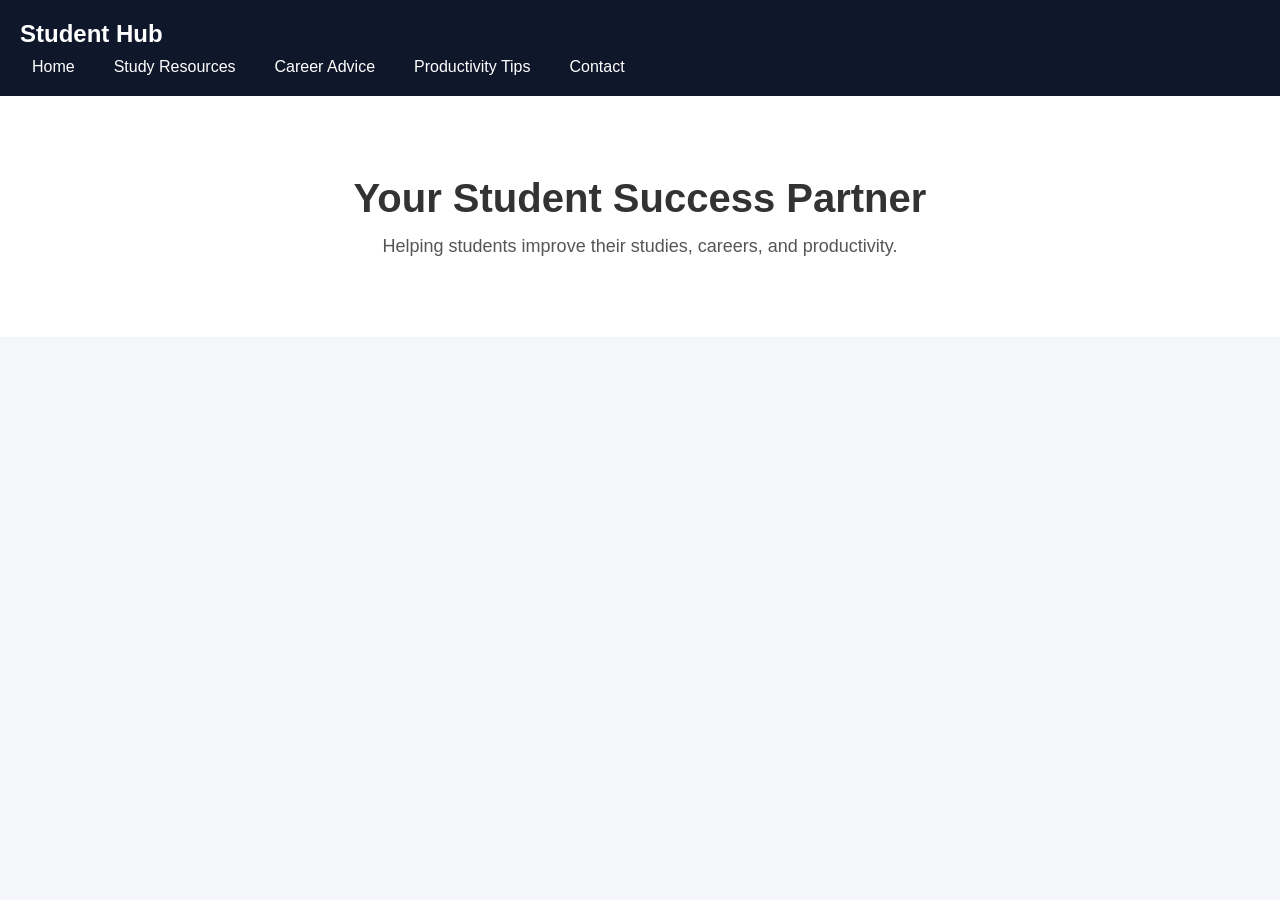
<file: index.html>
<!DOCTYPE html>
<html lang="en">
<head>
    <meta charset="UTF-8">
    <meta name="viewport" content="width=device-width, initial-scale=1.0">
    <title>Student Hub</title>

    <!-- THIS LINE IS CRITICAL -->
    <link rel="stylesheet" href="style.css">
</head>

<body>

<nav>
    <h1>Student Hub</h1>

    <ul>
        <li><a href="index.html">Home</a></li>
        <li><a href="resources.html">Study Resources</a></li>
        <li><a href="career.html">Career Advice</a></li>
        <li><a href="productivity.html">Productivity Tips</a></li>
        <li><a href="contact.html">Contact</a></li>
    </ul>
</nav>

<header class="hero">
    <h2>Your Student Success Partner</h2>
    <p>
        Helping students improve their studies,
        careers, and productivity.
    </p>
</header>

</body>
</html>
</file>
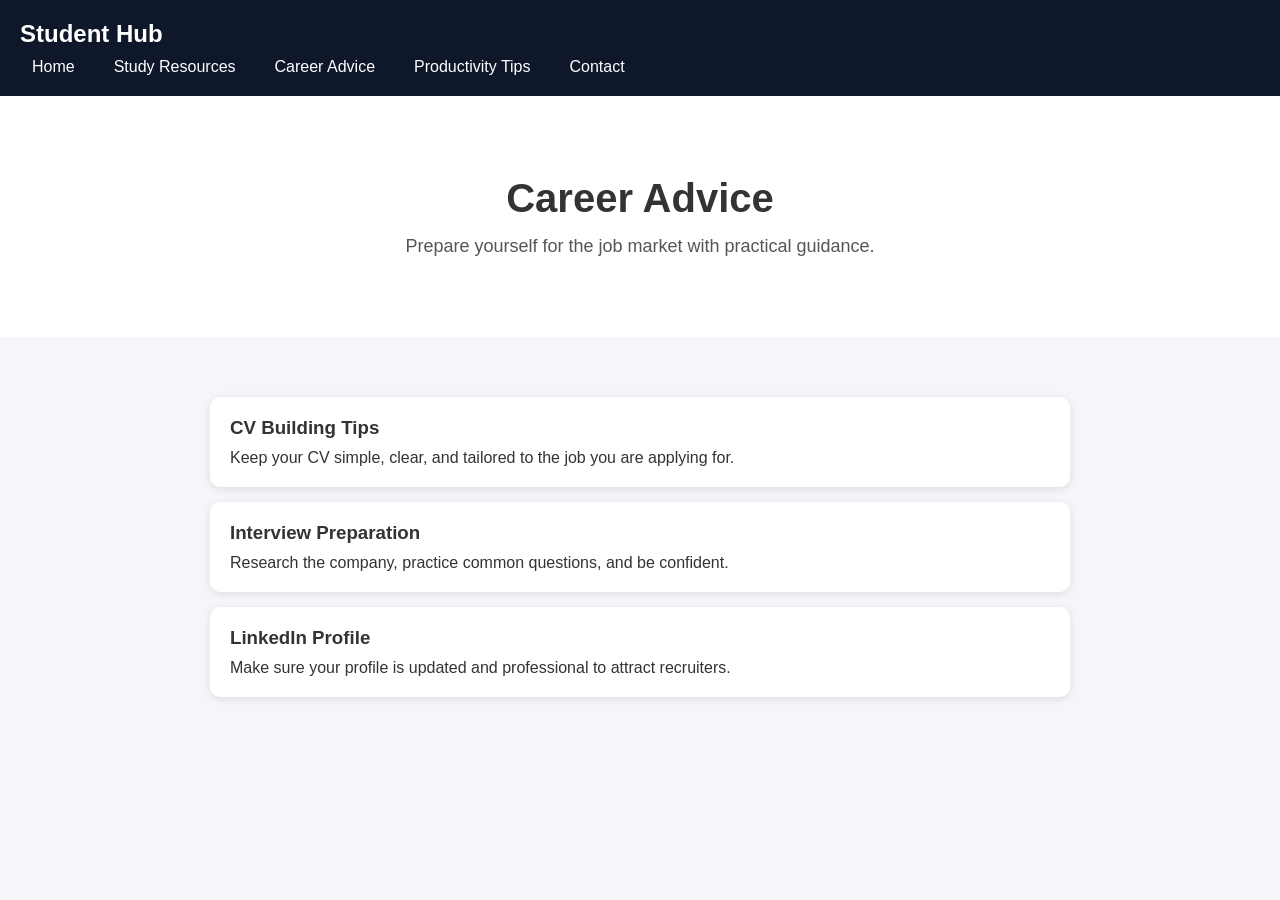
<file: career.html>
<!DOCTYPE html>
<html lang="en">
<head>
    <meta charset="UTF-8">
    <meta name="viewport" content="width=device-width, initial-scale=1.0">
    <title>Career Advice | Student Hub</title>
    <link rel="stylesheet" href="style.css">
</head>

<body>

<nav>
    <h1>Student Hub</h1>

    <ul>
        <li><a href="index.html">Home</a></li>
        <li><a href="resources.html">Study Resources</a></li>
        <li><a href="career.html">Career Advice</a></li>
        <li><a href="productivity.html">Productivity Tips</a></li>
        <li><a href="contact.html">Contact</a></li>
    </ul>
</nav>

<header class="hero">
    <h2>Career Advice</h2>
    <p>Prepare yourself for the job market with practical guidance.</p>
</header>

<section class="content">

    <div class="card">
        <h3>CV Building Tips</h3>
        <p>Keep your CV simple, clear, and tailored to the job you are applying for.</p>
    </div>

    <div class="card">
        <h3>Interview Preparation</h3>
        <p>Research the company, practice common questions, and be confident.</p>
    </div>

    <div class="card">
        <h3>LinkedIn Profile</h3>
        <p>Make sure your profile is updated and professional to attract recruiters.</p>
    </div>

</section>

</body>
</html>
</file>
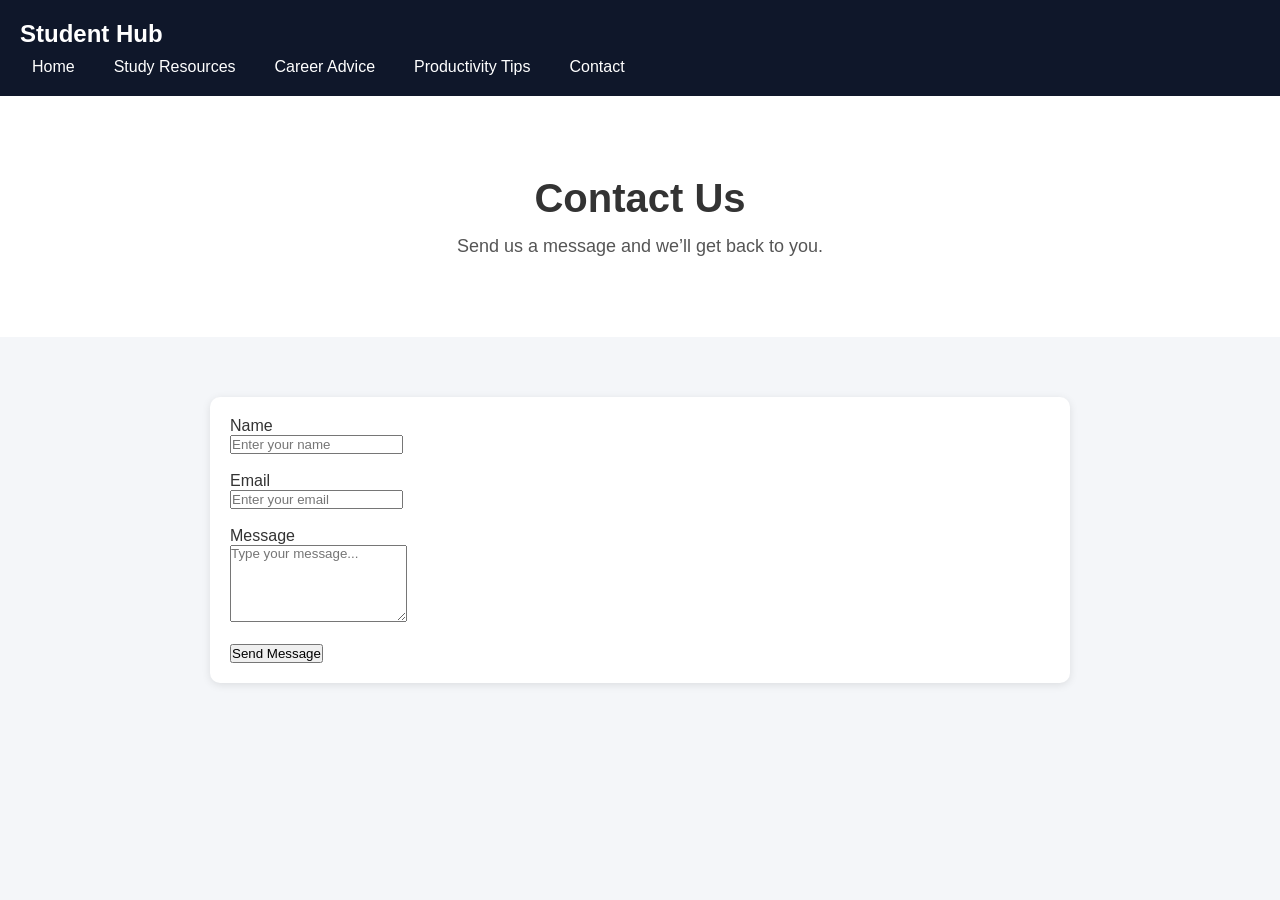
<file: contact.html>
<!DOCTYPE html>
<html lang="en">
<head>
    <meta charset="UTF-8">
    <meta name="viewport" content="width=device-width, initial-scale=1.0">
    <title>Contact | Student Hub</title>
    <link rel="stylesheet" href="style.css">
</head>

<body>

<nav>
    <h1>Student Hub</h1>

    <ul>
        <li><a href="index.html">Home</a></li>
        <li><a href="resources.html">Study Resources</a></li>
        <li><a href="career.html">Career Advice</a></li>
        <li><a href="productivity.html">Productivity Tips</a></li>
        <li><a href="contact.html">Contact</a></li>
    </ul>
</nav>

<header class="hero">
    <h2>Contact Us</h2>
    <p>Send us a message and we’ll get back to you.</p>
</header>

<section class="content">

    <div class="card">

        <form>
            <label>Name</label><br>
            <input type="text" placeholder="Enter your name" required><br><br>

            <label>Email</label><br>
            <input type="email" placeholder="Enter your email" required><br><br>

            <label>Message</label><br>
            <textarea rows="5" placeholder="Type your message..." required></textarea><br><br>

            <button type="submit">Send Message</button>
        </form>

    </div>

</section>

</body>
</html>
</file>
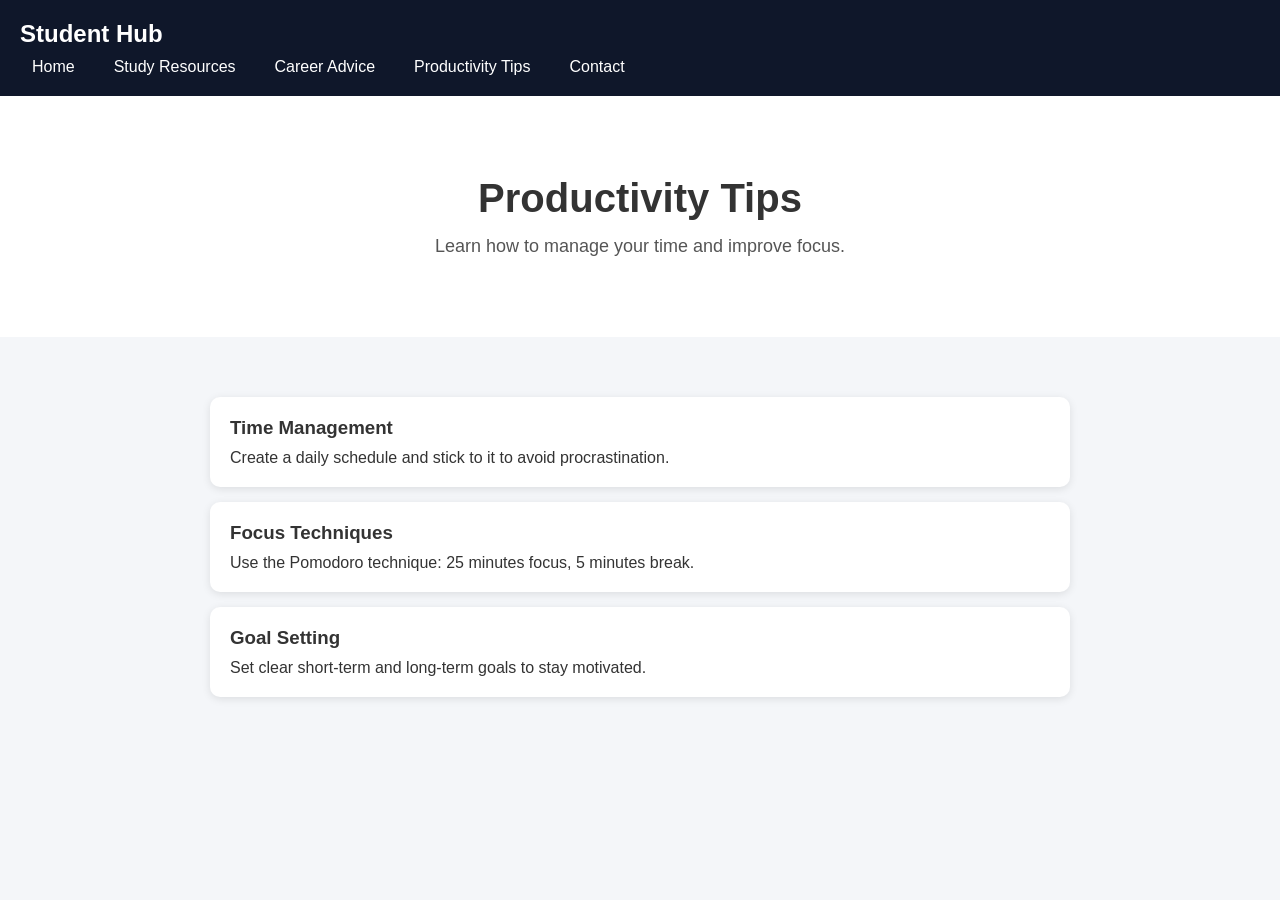
<file: productivity.html>
<!DOCTYPE html>
<html lang="en">
<head>
    <meta charset="UTF-8">
    <meta name="viewport" content="width=device-width, initial-scale=1.0">
    <title>Productivity Tips | Student Hub</title>
    <link rel="stylesheet" href="style.css">
</head>

<body>

<nav>
    <h1>Student Hub</h1>

    <ul>
        <li><a href="index.html">Home</a></li>
        <li><a href="resources.html">Study Resources</a></li>
        <li><a href="career.html">Career Advice</a></li>
        <li><a href="productivity.html">Productivity Tips</a></li>
        <li><a href="contact.html">Contact</a></li>
    </ul>
</nav>

<header class="hero">
    <h2>Productivity Tips</h2>
    <p>Learn how to manage your time and improve focus.</p>
</header>

<section class="content">

    <div class="card">
        <h3>Time Management</h3>
        <p>Create a daily schedule and stick to it to avoid procrastination.</p>
    </div>

    <div class="card">
        <h3>Focus Techniques</h3>
        <p>Use the Pomodoro technique: 25 minutes focus, 5 minutes break.</p>
    </div>

    <div class="card">
        <h3>Goal Setting</h3>
        <p>Set clear short-term and long-term goals to stay motivated.</p>
    </div>

</section>

</body>
</html>
</file>
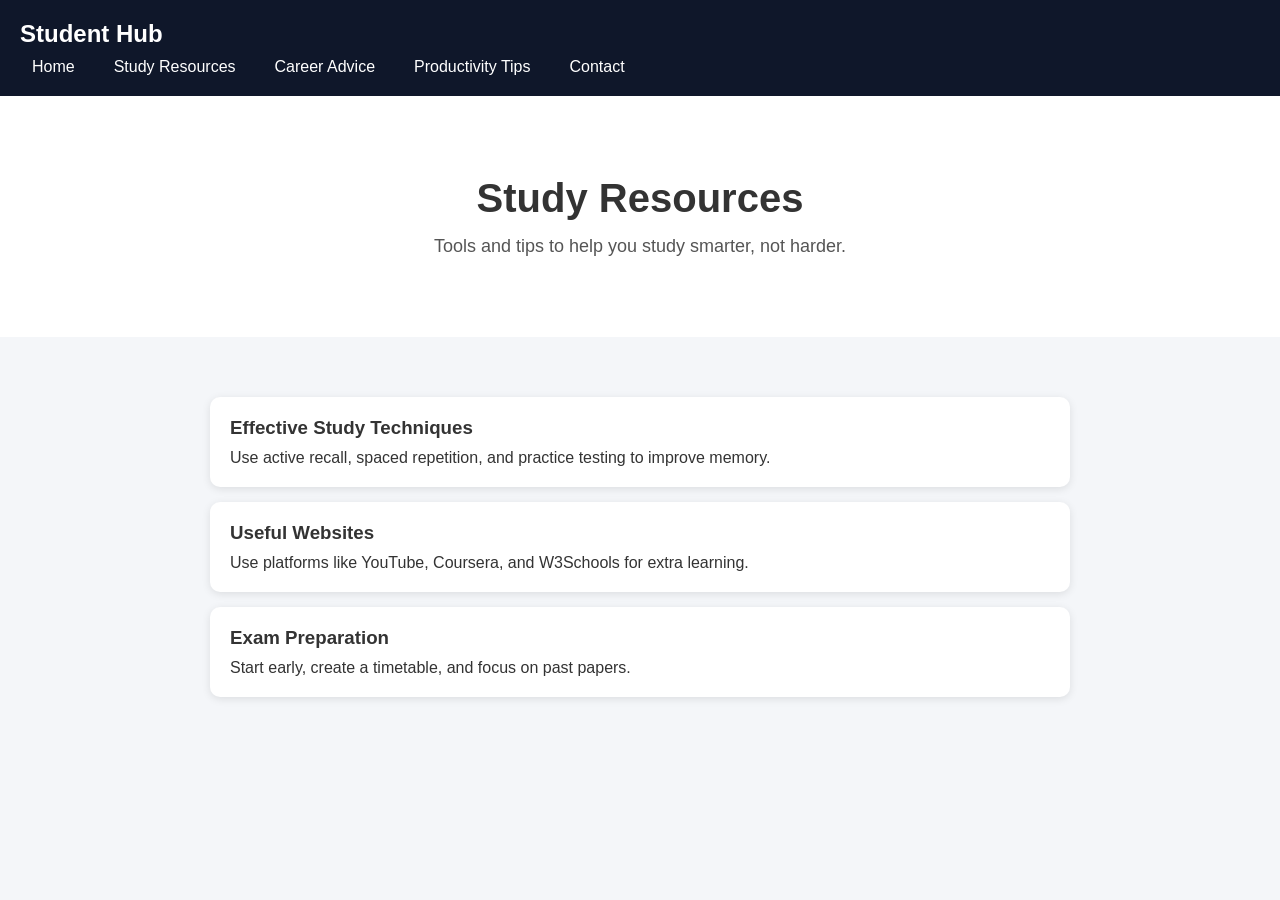
<file: resources.html>
<!DOCTYPE html>
<html lang="en">
<head>
    <meta charset="UTF-8">
    <meta name="viewport" content="width=device-width, initial-scale=1.0">
    <title>Study Resources | Student Hub</title>
    <link rel="stylesheet" href="style.css">
</head>

<body>

<nav>
    <h1>Student Hub</h1>

    <ul>
        <li><a href="index.html">Home</a></li>
        <li><a href="resources.html">Study Resources</a></li>
        <li><a href="career.html">Career Advice</a></li>
        <li><a href="productivity.html">Productivity Tips</a></li>
        <li><a href="contact.html">Contact</a></li>
    </ul>
</nav>

<header class="hero">
    <h2>Study Resources</h2>
    <p>Tools and tips to help you study smarter, not harder.</p>
</header>

<section class="content">
    <div class="card">
        <h3>Effective Study Techniques</h3>
        <p>Use active recall, spaced repetition, and practice testing to improve memory.</p>
    </div>

    <div class="card">
        <h3>Useful Websites</h3>
        <p>Use platforms like YouTube, Coursera, and W3Schools for extra learning.</p>
    </div>

    <div class="card">
        <h3>Exam Preparation</h3>
        <p>Start early, create a timetable, and focus on past papers.</p>
    </div>
</section>

</body>
</html>
</file>
<file: style.css>
* {
    margin: 0;
    padding: 0;
    box-sizing: border-box;
    font-family: Arial, sans-serif;
}

/* PAGE BACKGROUND */
body {
    background-color: #f4f6f9;
    color: #333;
}

/* NAVBAR */
nav {
    background-color: #0f172a;
    color: white;
    padding: 20px;
}

/* TITLE */
nav h1 {
    margin-bottom: 10px;
}

/* NAV LINKS CONTAINER */
nav ul {
    list-style: none;
    display: flex;
    gap: 15px;
    flex-wrap: wrap;
}

/* NAV LINKS */
nav ul li a {
    color: white;
    text-decoration: none;
    padding: 8px 12px;
    border-radius: 5px;
    transition: 0.3s;
}

/* HOVER EFFECT */
nav ul li a:hover {
    background-color: #1e293b;
}

/* HERO SECTION */
.hero {
    text-align: center;
    padding: 80px 20px;
    background-color: white;
}

/* HERO TITLE */
.hero h2 {
    font-size: 40px;
    margin-bottom: 15px;
}

/* HERO TEXT */
.hero p {
    font-size: 18px;
    color: #555;
}

.content {
    max-width: 900px;
    margin: 40px auto;
    padding: 20px;
}

.card {
    background: white;
    padding: 20px;
    margin-bottom: 15px;
    border-radius: 10px;
    box-shadow: 0 2px 8px rgba(0,0,0,0.1);
}

.card h3 {
    margin-bottom: 10px;
}
</file>
